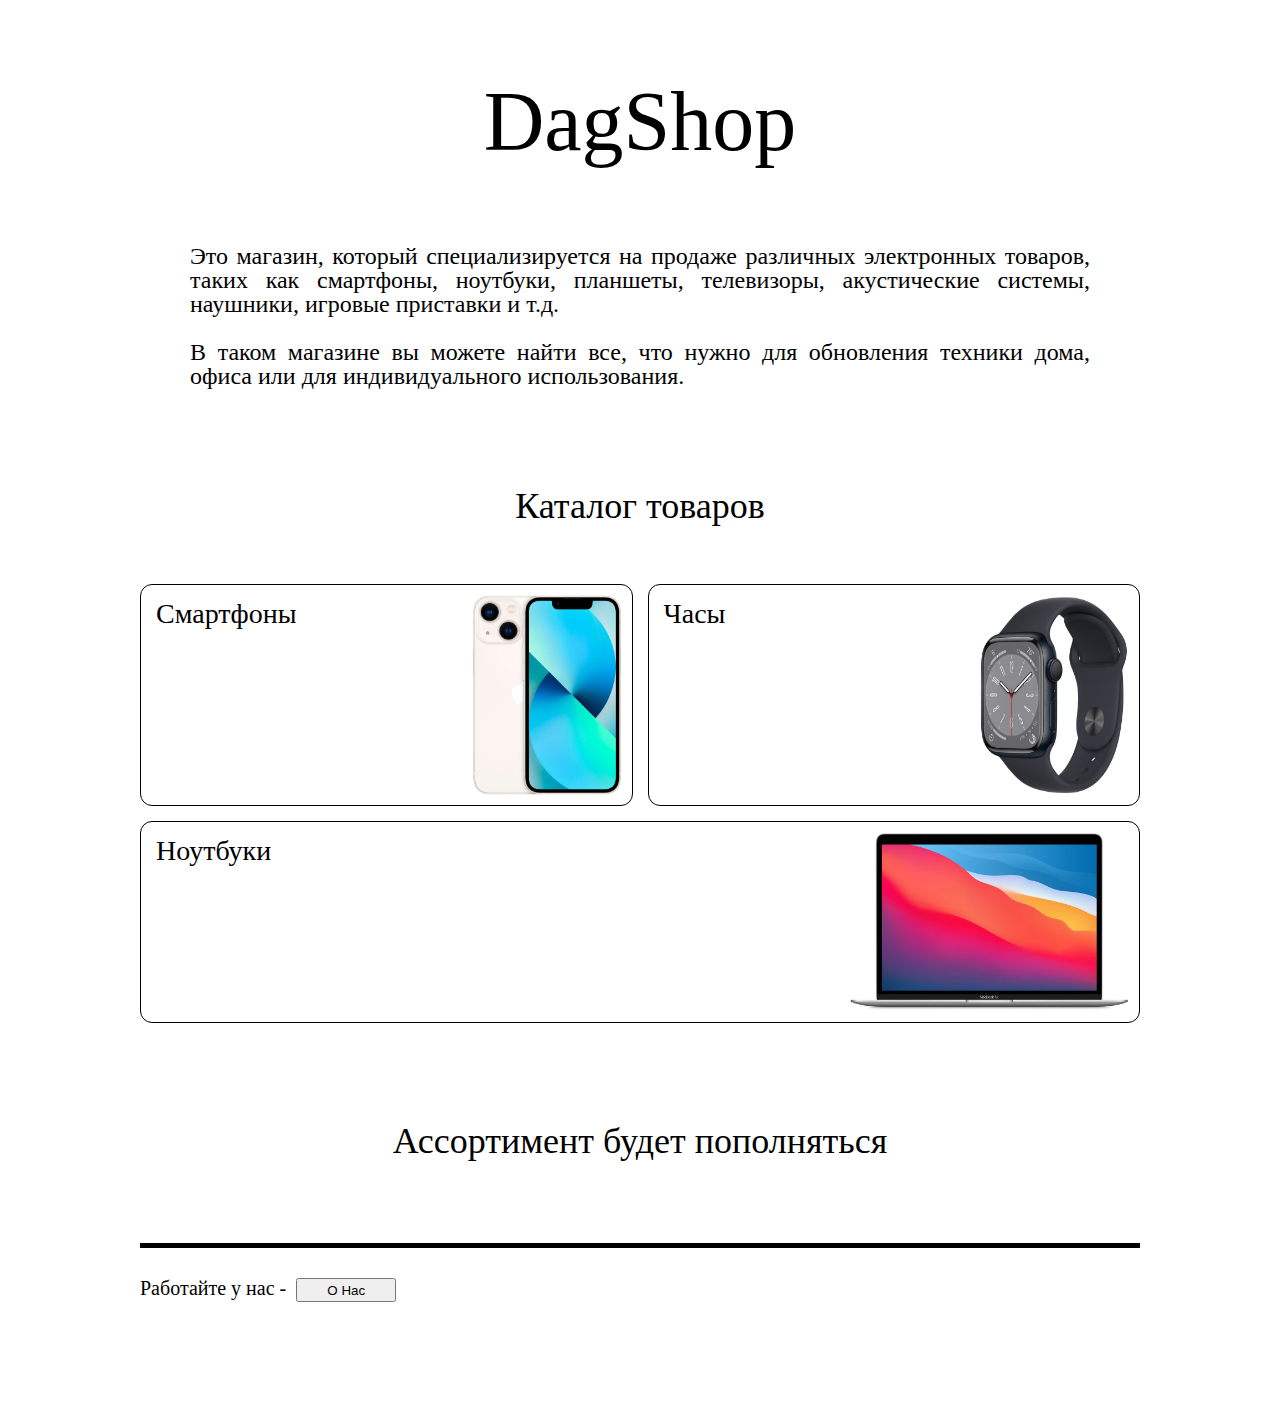
<file: index.html>
<!DOCTYPE html>

<html lang="en">

<head>
	<meta charset="UTF-8">
	<meta name="viewport" content="width=device-width, initial-scale=1.0">
	<title>DagShop</title>
	<link rel="stylesheet" href="css/style.css">
</head>

<body>
	<div class="wrap">

		<h1 class="title">DagShop</h1>

		<p class="descript">Это магазин, который специализируется на продаже различных электронных товаров, таких как смартфоны, ноутбуки, планшеты, телевизоры, акустические системы, наушники, игровые приставки и т.д. <br> <br>В таком магазине вы можете найти все, что нужно для обновления техники дома, офиса или для индивидуального использования. </p>

		<h2 class="katal">Каталог товаров</h2>

		<div class="grid-blog">

			<a href="pages/Second.html" class="blog-item grid-item-one rmka">
				<div class="name">Смартфоны</div>
				<img src="image/phone 2.jpg" alt="" class="mw">
			</a>

			<a href="pages/Three.html" class="blog-item grid-item-two rmka">
				<div class="name">Часы</div>
				<img src="image/clock1.jpg" alt="" class="mw">
			</a>

			<a href="pages/Four.html" class="blog-item grid-item-three rmka">
				<div class="name">Ноутбуки</div>
				<img src="image/Notepad.jpg" alt="" class="mwm">
			</a>

		</div>

		<h2 class="katal">Ассортимент будет пополняться</h2>

		<br>
		<br>
		<br>
		<br>

		<div class="bor"></div>

		<div class="vak">
			<p>Работайте у нас - </p>
			<a href="pages/Five.html">
				<button class="butVak">
					О Нас
				</button>
			</a>
		</div>

	</div>

	<div class="bot"></div>

</body>

</html>
</file>
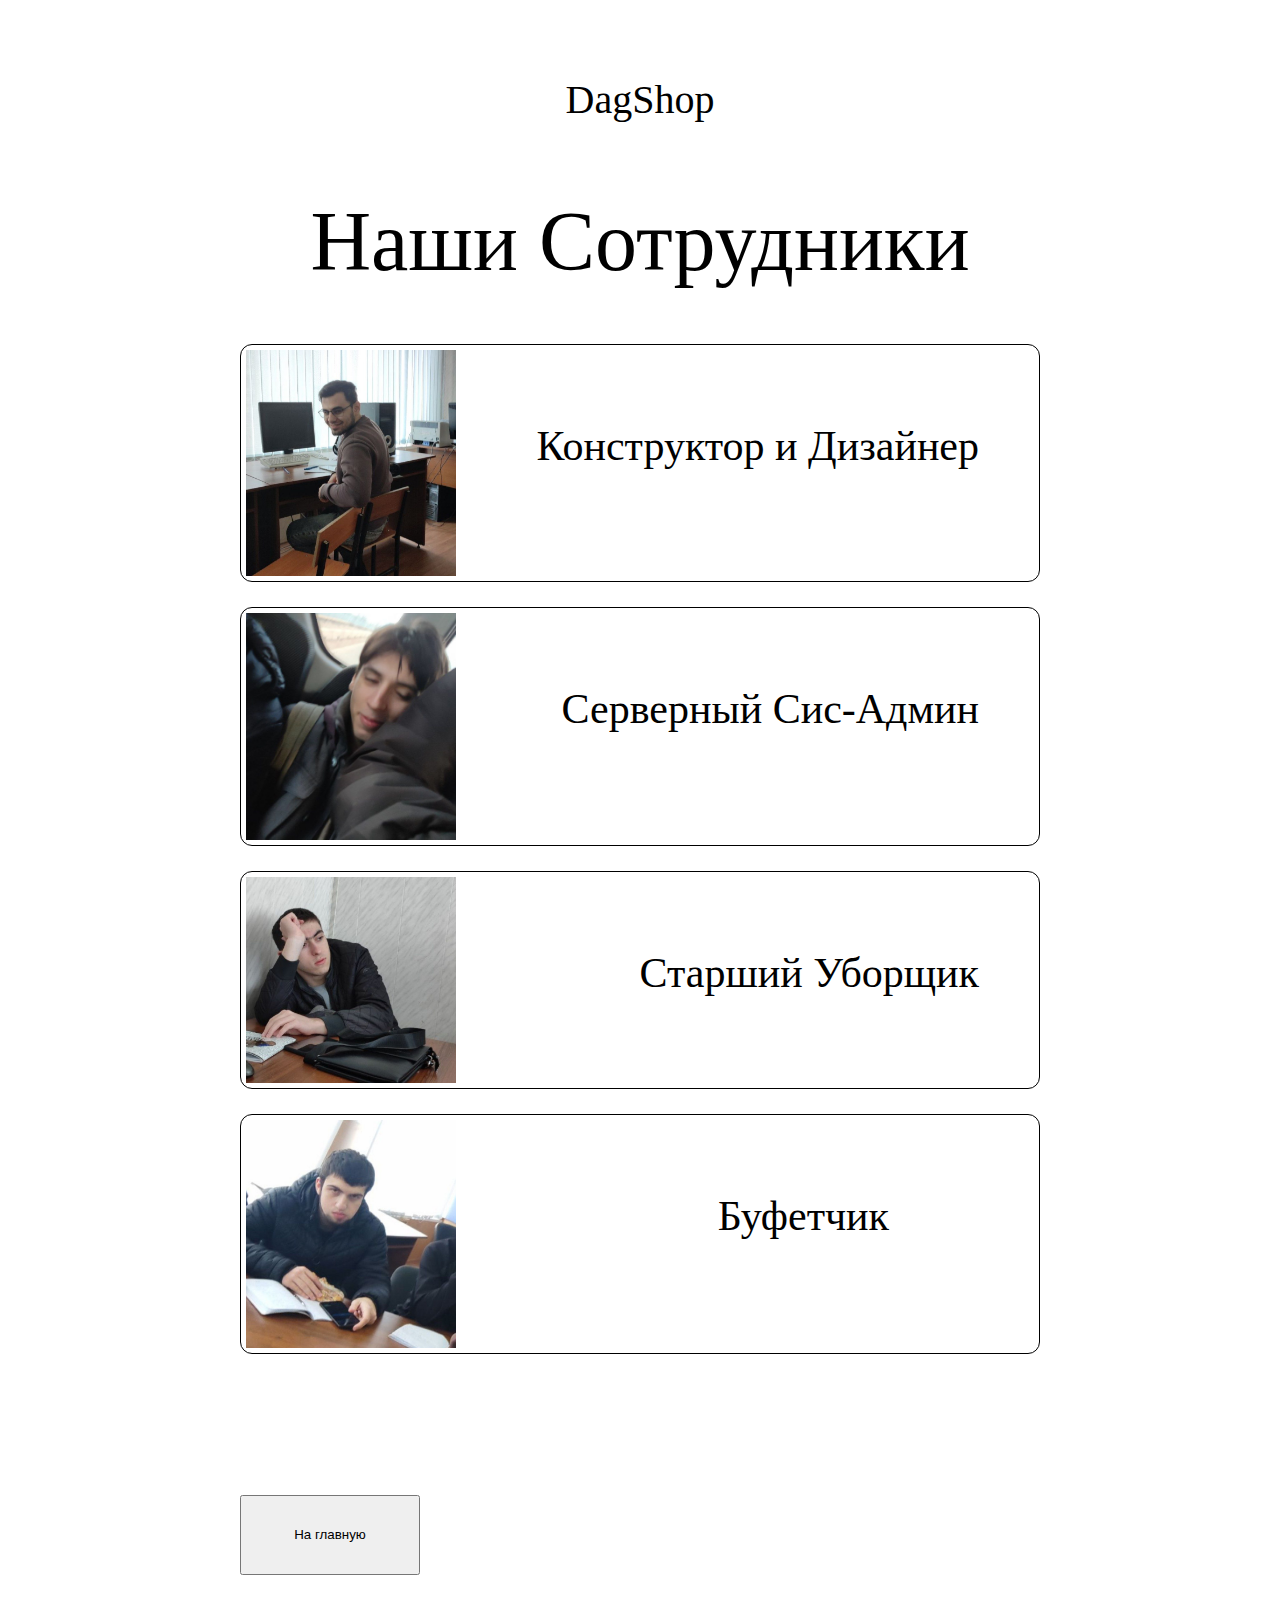
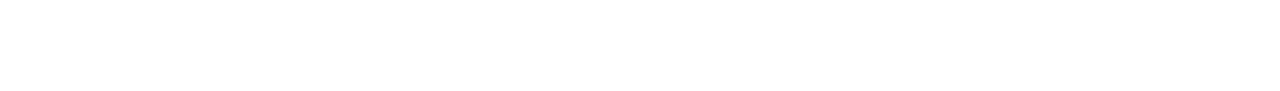
<file: pages/Five.html>
<!DOCTYPE html>

<html lang="ru">

<head>
	<meta charset="UTF-8">
	<meta name="viewport" content="width=device-width, initial-scale=1.0">
	<title>DagShop</title>
	<link rel="stylesheet" href="../css/style.css">
</head>

<body>

	<div class="wrap-p">

		<h1 class="small">DagShop</h1>

		<h1 class="title">Наши Сотрудники</h1>

		<div class="jobs">

			<div class="sotrudnik">
				<img src="..//image/verstal.jpg" alt="" class="pic">
				<p class="pt">Конструктор и Дизайнер</p>
			</div>

			<div class="sotrudnik">
				<img src="..//image/server.jpg" alt="" class="pic">
				<p class="pt">Серверный Сис-Админ</p>
			</div>

			<div class="sotrudnik">
				<img src="..//image/uborch.jpg" alt="" class="pic">
				<p class="pt">Старший Уборщик</p>
			</div>

			<div class="sotrudnik">
				<img src="..//image/bufet.jpg" alt="" class="pic">
				<p class="ptp">Буфетчик</p>
			</div>

		</div>

		<br>

		<a href="../Index.html">
			<button class="butik">
				На главную
			</button>
		</a>

		<br>
		<br>

	</div>


</body>

</html>
</file>
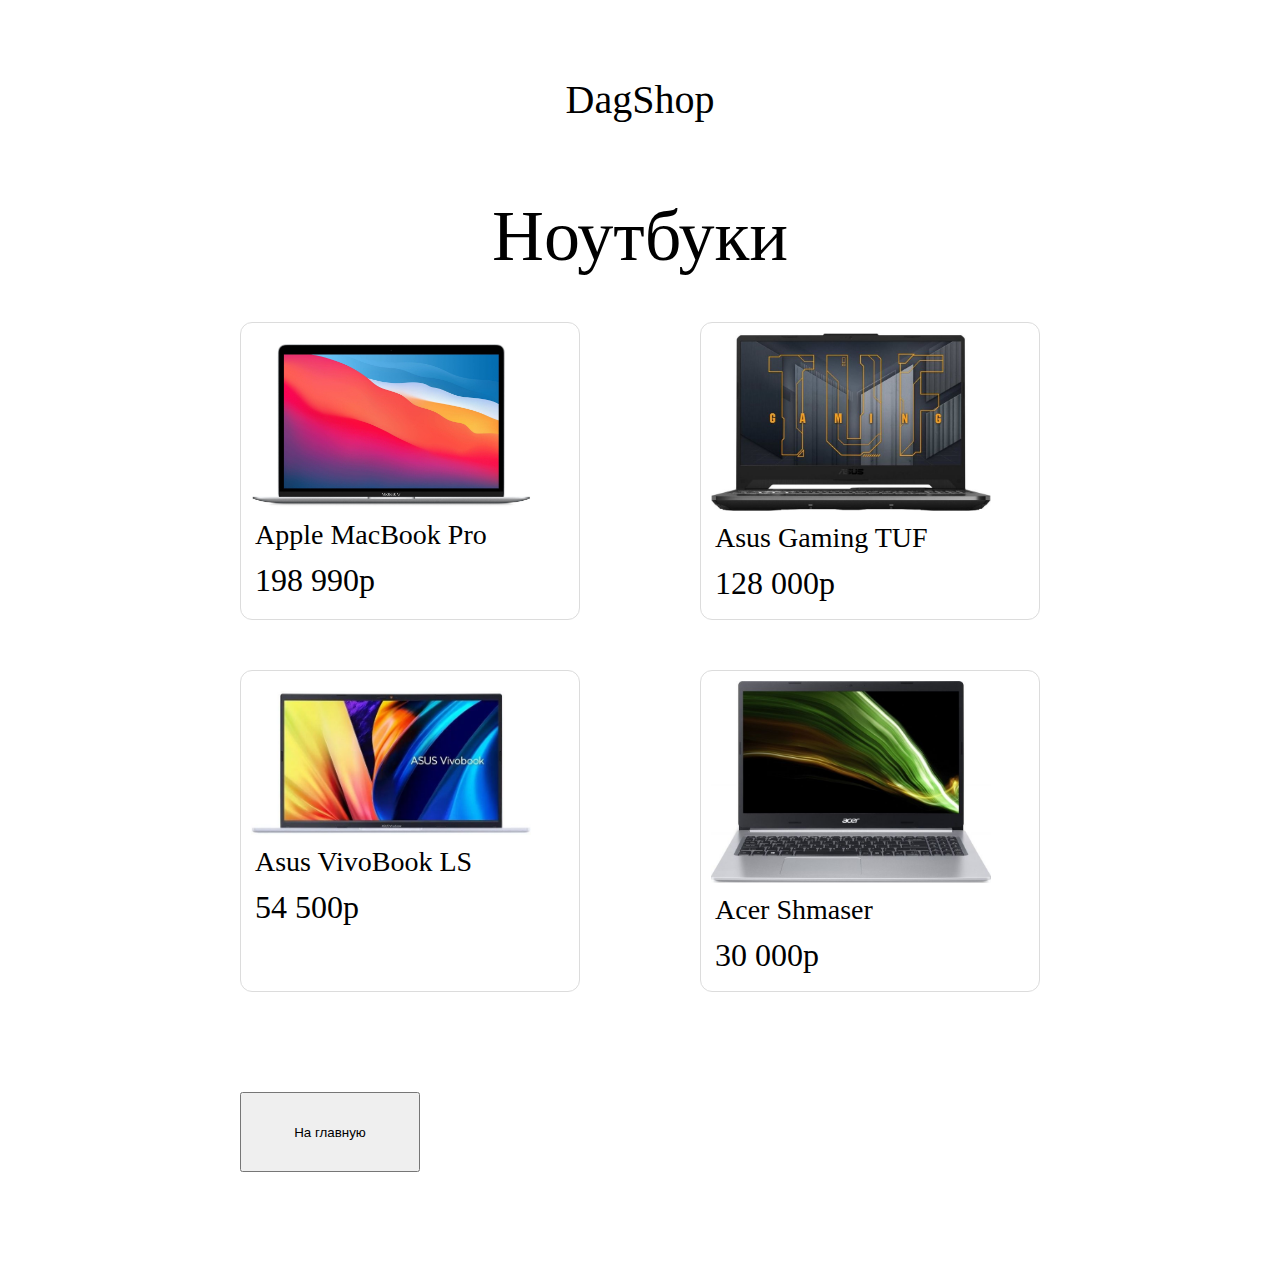
<file: pages/Four.html>
<!DOCTYPE html>

<html lang="ru">

<head>
	<meta charset="UTF-8">
	<meta name="viewport" content="width=device-width, initial-scale=1.0">
	<title>DagShop</title>
	<link rel="stylesheet" href="../css/style.css">
</head>

<body>

	<div class="wrap-p">

		<h1 class="small">DagShop</h1>

		<p class="descript centr">Ноутбуки</p>

		<div class="grid-products">

			<div class="products">
				<img src="../image/Notepad.jpg" alt="" class="mwm space animation">
				<div class="txt-prod">Apple MacBook Pro</div>
				<div class="price-prod">198 990p</div>
			</div>

			<div class="products">
				<img src="../image/Notepad2.jpg" alt="" class="mwm animation">
				<div class="txt-prod">Asus Gaming TUF</div>
				<div class="price-prod">128 000p</div>
			</div>

			<div class="products">
				<img src="../image/Notepad3.jpg" alt="" class="mwm space animation">
				<div class="txt-prod">Asus VivoBook LS</div>
				<div class="price-prod">54 500p</div>
			</div>

			<div class="products">
				<img src="../image/Notepad4.jpg" alt="" class="mwm animation">
				<div class="txt-prod">Acer Shmaser</div>
				<div class="price-prod">30 000p</div>
			</div>

		</div>

		<a href="../Index.html">
			<button class="butik">
				На главную
			</button>
		</a>

	</div>
	
</body>

</html>
</file>
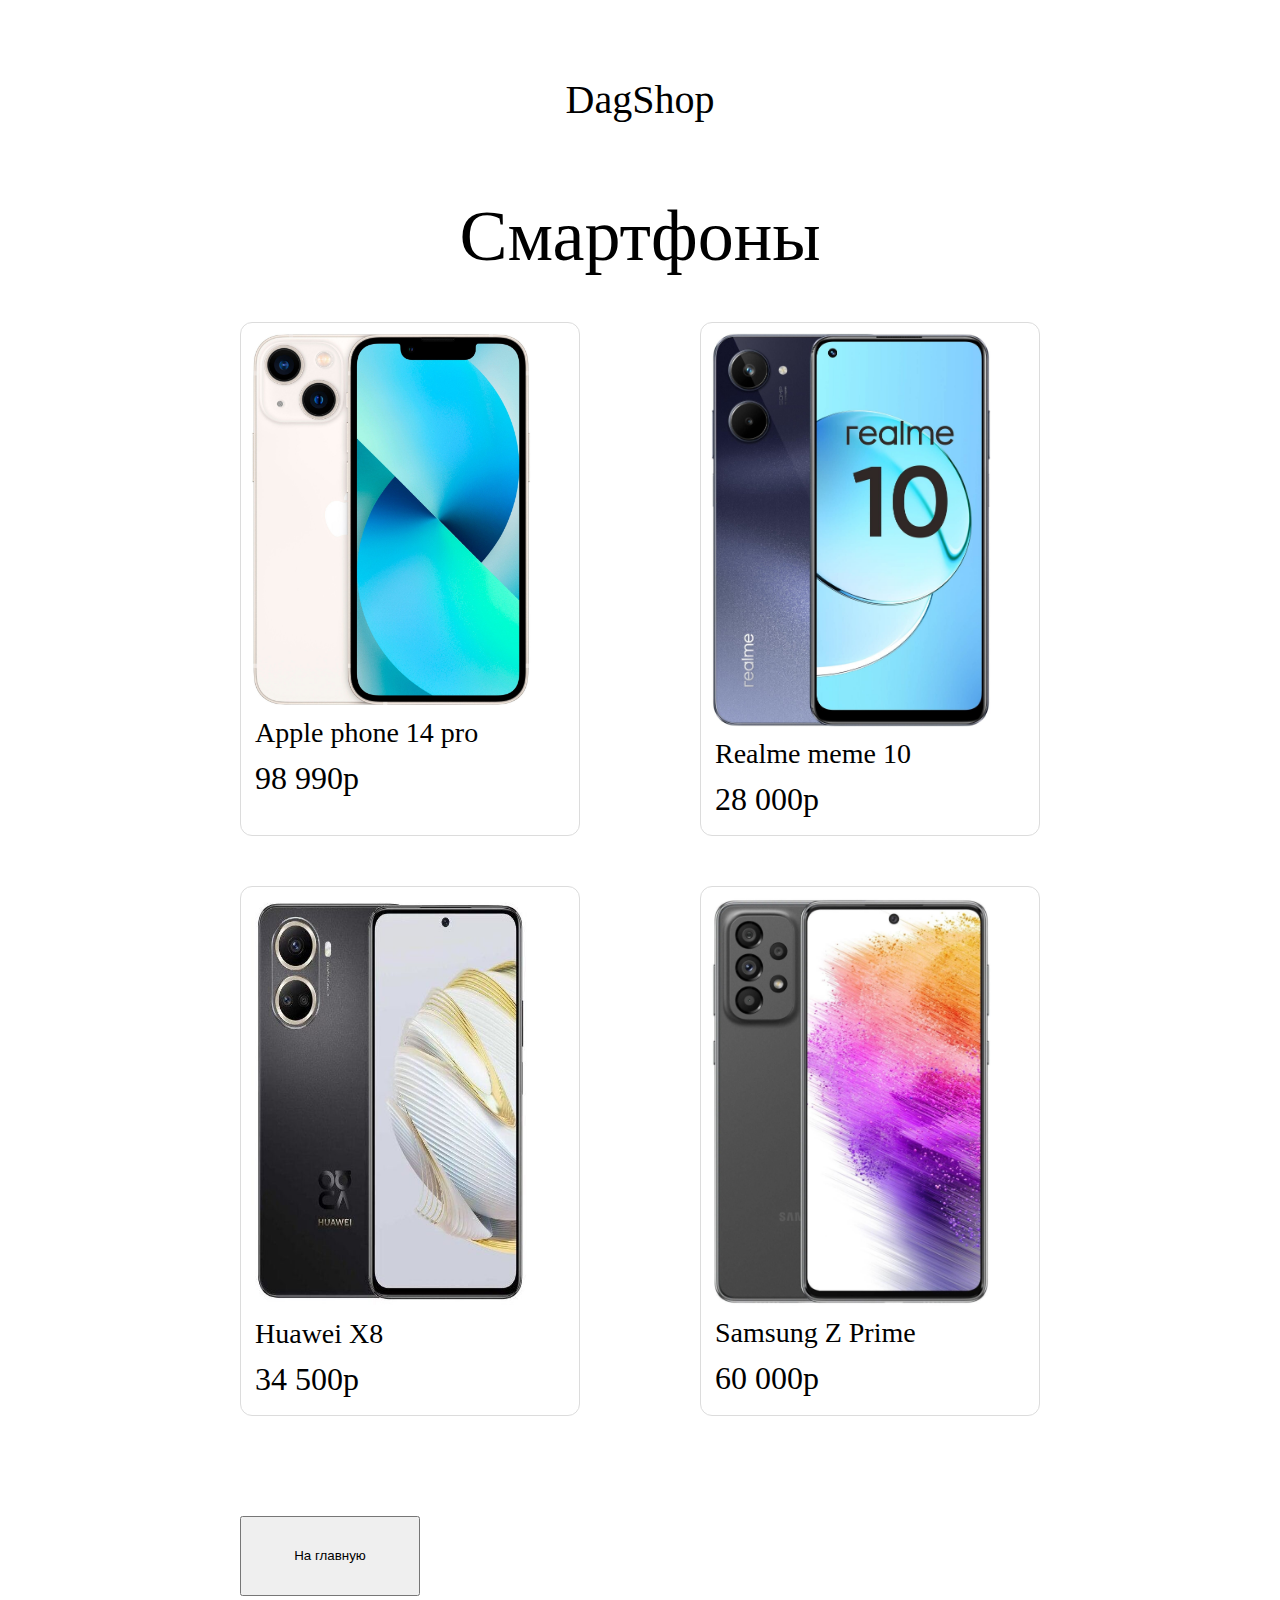
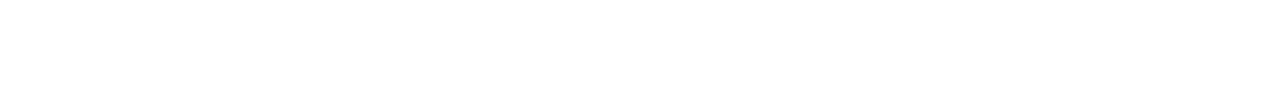
<file: pages/Second.html>
<!DOCTYPE html>

<html lang="en">

<head>
	<meta charset="UTF-8">
	<meta name="viewport" content="width=device-width, initial-scale=1.0">
	<title>DagShop</title>
	<link rel="stylesheet" href="../css/style.css">
</head>

<body>

	<div class="wrap-p">

		<h1 class="small">DagShop</h1>

		<p class="descript centr">Смартфоны</p>

		<div class="grid-products">

			<div class="products">
				<img src="../image/phone 2.jpg" alt="" class="mwm animation">
				<div class="txt-prod">Apple phone 14 pro</div>
				<div class="price-prod">98 990p</div>
			</div>

			<div class="products">
				<img src="../image/phone1.jpg" alt="" class="mwm animation">
				<div class="txt-prod">Realme meme 10</div>
				<div class="price-prod">28 000p</div>
			</div>

			<div class="products">
				<img src="../image/phone3.jpg" alt="" class="mwm h animation">
				<div class="txt-prod">Huawei X8</div>
				<div class="price-prod">34 500p</div>
			</div>

			<div class="products">
				<img src="../image/phone4.jpg" alt="" class="mwm animation">
				<div class="txt-prod">Samsung Z Prime</div>
				<div class="price-prod">60 000p</div>
			</div>

		</div>

		<a href="../Index.html">
			<button class="butik">
				На главную
			</button>
		</a>

	</div>
	
</body>

</html>
</file>
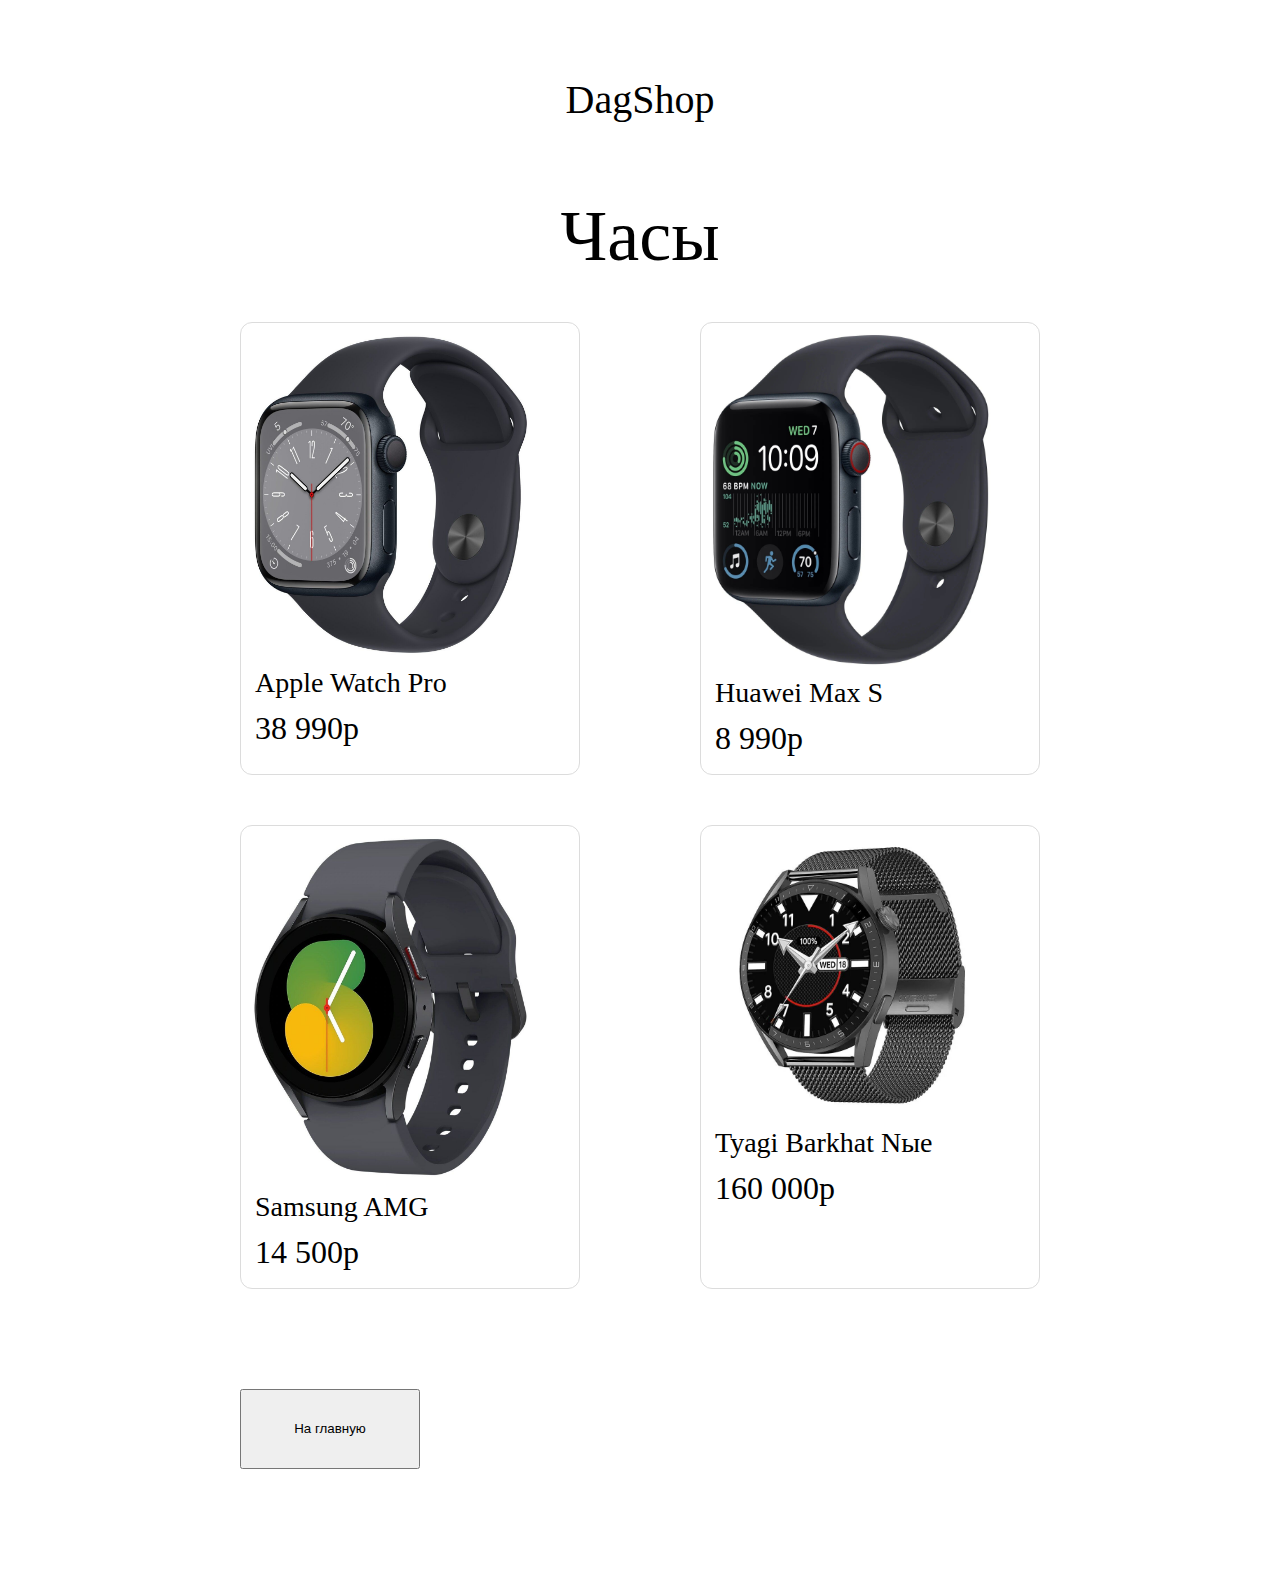
<file: pages/Three.html>
<!DOCTYPE html>

<html lang="ru">

<head>
	<meta charset="UTF-8">
	<meta name="viewport" content="width=device-width, initial-scale=1.0">
	<title>DagShop</title>
	<link rel="stylesheet" href="../css/style.css">
</head>

<body>

	<div class="wrap-p">

		<h1 class="small">DagShop</h1>

		<p class="descript centr">Часы</p>

		<div class="grid-products">

			<div class="products">
				<img src="../image/clock1.jpg" alt="" class="mwm animation">
				<div class="txt-prod">Apple Watch Pro</div>
				<div class="price-prod">38 990p</div>
			</div>

			<div class="products">
				<img src="../image/clock2.jpg" alt="" class="mwm animation">
				<div class="txt-prod">Huawei Max S</div>
				<div class="price-prod">8 990p</div>
			</div>

			<div class="products">
				<img src="../image/clock3.jpg" alt="" class="mwm animation">
				<div class="txt-prod">Samsung AMG</div>
				<div class="price-prod">14 500p</div>
			</div>

			<div class="products">
				<img src="../image/clock4.jpg" alt="" class="mwm animation">
				<div class="txt-prod">Tyagi Barkhat Nые</div>
				<div class="price-prod">160 000p</div>
			</div>

		</div>

		<a href="../Index.html">
			<button class="butik">
				На главную
			</button>
		</a>

	</div>
	
</body>

</html>
</file>
<file: css/style.css>
html, body, div, span, applet, object, iframe,
h1, h2, h3, h4, h5, h6, p, blockquote, pre,
a, abbr, acronym, address, big, cite, code,
del, dfn, em, img, ins, kbd, q, s, samp,
small, strike, strong, sub, sup, tt, var,
b, u, i, center,
dl, dt, dd, ol, ul, li,
fieldset, form, label, legend,
table, caption, tbody, tfoot, thead, tr, th, td,
article, aside, canvas, details, embed, 
figure, figcaption, footer, header, hgroup, 
menu, nav, output, ruby, section, summary,
time, mark, audio, video {
	margin: 0;
	padding: 0;
	border: 0;
	font-size: 100%;
	font: inherit;
	vertical-align: baseline;
}
article, aside, details, figcaption, figure, 
footer, header, hgroup, menu, nav, section {
	display: block;
}
html {
	height: 100%;
}
body {
	line-height: 1;
}
ol, ul {
	list-style: none;
}
blockquote, q {
	quotes: none;
}
a {
	text-decoration: none;
}


.wrap {
	max-width: 1000px;
	margin: 0 auto 0 auto;
	/*background-color: green*/;
}

.title {
	text-align: center;
	font-size: 84px;
	margin-top: 80px;
}

.descript {
	margin: 0 auto 0 auto;
	font-size: 24px;
	margin-top: 80px;
	max-width: 900px;
	text-align: justify;

}

.katal {
	font-size: 36px;
	text-align: center;
	margin-top: 100px;
}

.grid-blog {
	display: grid;
	grid-template-columns: 1fr 1fr;
	grid-gap: 15px;
	margin-top: 60px;
}

.grid-item-one {
	grid-column: 1/2;
	grid-row: 1/2;
}

.grid-item-two {
	grid-column: 2/3;
	grid-row: 1/2;
}

.grid-item-three {
	grid-column: 1/3;
	grid-row: 2/3;
}

.rmka {
	display: flex;
	justify-content: space-between;
	color: black;
}

.mw {
	max-width: 150px;
	padding: 10px;

	transition: margin 0.6s ease-in-out;
}

.mwm {
	max-width: 280px;
	padding: 10px;

	transition: margin 0.6s ease-in-out;
}

.name {
	font-size: 28px;
	padding: 15px 0 0 15px;

	transition: margin 0.6s ease-in-out;
}


.rmka:hover .mw{
		margin-right: 60px;
}

.rmka:hover .mwm{
		margin-right: 100px;
}

.rmka:hover .name{
		margin-left: 50px;
		margin-top: 80px;
}


.blog-item {
	min-height: 200px;
	border: 1px solid black;
	border-radius: 12px;
}

.bor {
	width: 100%;
	height: 20px;
	border-bottom: 5px solid #000;

	margin-bottom: 30px;
}

.vak {
	font-size: 20px;
	display: flex; 
}

.butVak {
	width: 100px;
	height: 24px;
	margin-left: 10px;
	transition: height 0.5s ease-in-out;
}

.bot {
	padding-bottom: 100px;
}

/*------------------2-------------------*/

.wrap-p {
	max-width: 800px;
	margin: 0 auto 0 auto;
}

.small {
	text-align: center;
	font-size: 40px;
	margin-top: 80px;
}

.centr {
	text-align: center;
	font-size: 72px;
}

.h {
	height: 410px;
	width: 340px;
}

.space {
	margin-top: 10px;
}

.grid-products {
	display: grid;
	grid-template-columns: 1fr 1fr;
	grid-column-gap: 120px;
	grid-row-gap: 50px;

	margin-top: 50px;
}

.products {
	border: 1px solid #dcdcdc;
	border-radius: 12px;
}

.txt-prod {
	font-size: 28px;

	margin-left: 14px;
}

.price-prod {
	font-size: 32px;

	margin: 15px 0 20px 14px;
}

.butik {
	width: 180px;
	height: 80px;
	margin: 100px 0 100px 0;
	transition: width 0.6s ease-in-out;
}

/*------------Animation-------------*/

.animation {
	transition: max-width 0.6s ease-in-out;
}

.products:hover .animation {
	max-width: 290px;
}

.butik:hover {
	width: 100%;
}

.butVak:hover {
	width: 200px;
	height: 60px;
	font-size: 22px;
}

/*---------------------------------------*/



.jobs {
	margin-top: 60px;
}

.sotrudnik {
	border: 1px solid black;
	border-radius: 12px;

	display: flex;
	justify-content: space-between;

	font-size: 42px;

	margin-bottom: 25px;
}

.pt {
	padding: 80px 60px 0 0;
}

.ptp {
	padding: 80px 150px 0 0;
}

.pic {
	max-width: 210px;
	padding: 5px;

	transition: max-width 0.6s ease-in-out;
}

.sotrudnik:hover .pic {
	max-width: 360px;
}

.sotrudnik:hover .pt {
	font-size: 30px;
}
</file>
